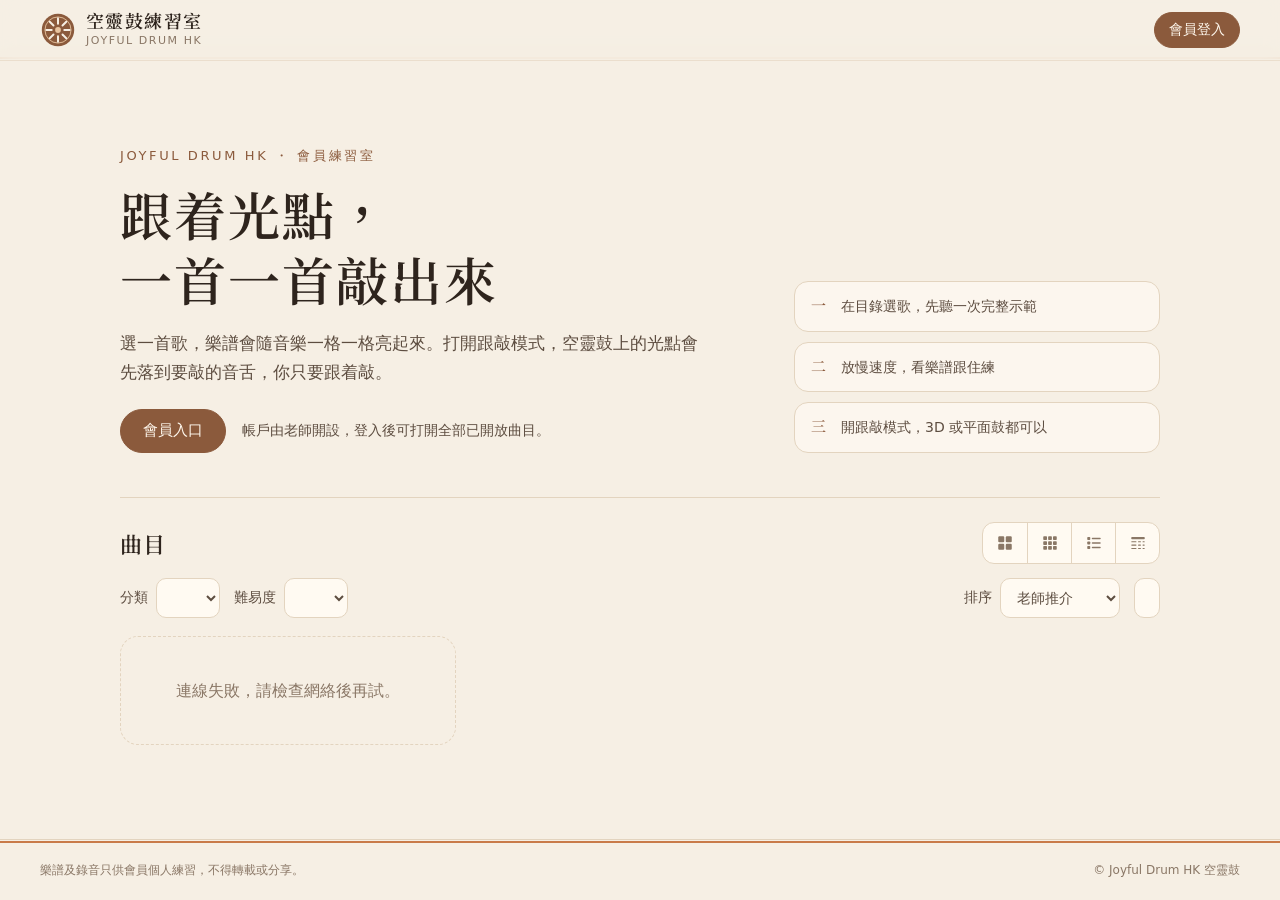
<file: index.html>
<!doctype html>
<html lang="zh-HK">
<head>
<meta charset="utf-8">
<meta name="viewport" content="width=device-width, initial-scale=1, viewport-fit=cover">
<meta name="robots" content="noindex, nofollow">
<meta name="theme-color" content="#f6efe4">
<title>空靈鼓練習室｜Joyful Drum HK</title>
<link rel="preconnect" href="https://fonts.googleapis.com">
<link rel="preconnect" href="https://fonts.gstatic.com" crossorigin>
<link href="https://fonts.googleapis.com/css2?family=Noto+Serif+TC:wght@500;600&display=swap" rel="stylesheet">
<link rel="icon" href="data:image/svg+xml,%3Csvg xmlns='http://www.w3.org/2000/svg' viewBox='0 0 32 32'%3E%3Ccircle cx='16' cy='16' r='14' fill='%238b5a3c'/%3E%3Ccircle cx='16' cy='16' r='5' fill='%23e8c4a0'/%3E%3C/svg%3E">
<link rel="stylesheet" href="assets/css/app.css">
<link rel="stylesheet" href="assets/css/teach.css">
</head>
<body>
<a class="skip" href="#view">跳到主要內容</a>
<header class="topbar">
  <a class="brand" href="#/" aria-label="空靈鼓練習室 首頁">
    <svg class="brand-mark" viewBox="0 0 40 40" aria-hidden="true"><circle cx="20" cy="20" r="18" fill="#8b5a3c"/><circle cx="20" cy="20" r="14.5" fill="none" stroke="#e8c4a0" stroke-width="1"/><g stroke="#f6efe4" stroke-width="2.2" stroke-linecap="round"><path d="M20 7v6"/><path d="M29.2 10.8l-4.2 4.2"/><path d="M33 20h-6"/><path d="M29.2 29.2l-4.2-4.2"/><path d="M20 33v-6"/><path d="M10.8 29.2l4.2-4.2"/><path d="M7 20h6"/><path d="M10.8 10.8l4.2 4.2"/></g><circle cx="20" cy="20" r="3.2" fill="#e8c4a0"/></svg>
    <span><b>空靈鼓練習室</b><small>Joyful Drum HK</small></span>
  </a>
  <nav class="account" id="account" aria-label="會員"></nav>
</header>
<main id="view" tabindex="-1"></main>
<footer class="foot">
  <p>樂譜及錄音只供會員個人練習，不得轉載或分享。</p>
  <p>© Joyful Drum HK 空靈鼓</p>
</footer>

<dialog id="loginDialog" class="sheet" aria-labelledby="loginTitle">
  <form method="dialog" id="loginForm" novalidate>
    <h2 id="loginTitle">會員登入</h2>
    <p class="sheet-lead">登入後可以打開動態樂譜，並使用 3D／2D 跟敲模式。</p>
    <label>帳戶名稱<input name="username" autocomplete="username" required autocapitalize="off" spellcheck="false"></label>
    <label>密碼<input name="password" type="password" autocomplete="current-password" required></label>
    <p class="form-error" role="alert" id="loginError"></p>
    <div class="sheet-actions">
      <button type="button" class="btn ghost" data-close>取消</button>
      <button type="submit" class="btn primary" id="loginSubmit">登入</button>
    </div>
    <p class="sheet-note">還沒有帳戶？會員帳戶由老師開設，請向張老師查詢。</p>
  </form>
</dialog>

<template id="drumTeachingTemplate">
<dialog id="drumTeachingDialog" aria-label="空靈鼓教學畫面"><div id="drum-teaching-studio">
<div class="dl-native-top"><button class="dl-close" type="button">‹ 返回動態樂譜</button><label>畫面<select class="dl-view" aria-label="教學畫面"><option value="three">3D 立體</option><option value="flat">平面 2D</option></select></label></div>
  <div class="dl-native-views">
    <section data-view="three" aria-label="3D 沉浸教學">
      <div class="dl-window dl-three">
        <header class="dl-head"><h2>空靈鼓跟奏</h2><span class="dl-meta">空靈鼓練習室</span></header>
        <div class="dl-stage" data-scene="three" aria-label="立體空靈鼓，光點落到鼓面時敲擊">
          <canvas class="dl-backdrop" aria-hidden="true"></canvas><canvas class="dl-base" role="img" aria-label="立體花紋空靈鼓"></canvas><canvas class="dl-glow" aria-hidden="true"></canvas><div class="dl-labels"></div>
          <label class="dl-stage-caption dl-instrument"><span class="dl-drum-key">D 調</span><span class="dl-drum-model">15 音鼓</span></label><div class="dl-error" role="alert" hidden></div>
          <div class="dl-now"><b class="dl-current">光落鼓面，輕輕敲奏</b></div>
        </div>
        <div class="dl-score" aria-label="同步單行簡譜">
          <div class="dl-score-head"><div><span class="dl-score-title">清露</span><span>1 = D　4/4</span></div><div class="dl-row-controls"><button class="dl-prev-row " type="button" aria-label="上一段樂譜">‹</button><span class="dl-row-label">第 1–2 小節</span><button class="dl-next-row " type="button" aria-label="下一段樂譜">›</button></div></div>
          <div class="dl-score-line" role="group" aria-label="當前一行樂譜"></div>
          <div class="dl-score-status"><span class="dl-score-hint">點選音符，由該處練習</span><span class="dl-score-position">每次一行</span></div>
        </div>
        <div class="dl-transport">
          <div class="dl-toolbar"><div class="dl-actions"><button class="dl-play" type="button"><span class="dl-play-icon" aria-hidden="true">▷</span><span>播放</span></button><button class="dl-stop" type="button" aria-label="停止演奏">停止</button><button class="dl-sound" type="button" aria-pressed="true" aria-label="開關聲音">聲音開</button></div><div class="dl-speed" role="group" aria-label="播放速度"><button type="button" data-step="-1" aria-label="減慢速度">‹ 慢</button><output>原速</output><button type="button" data-step="1" aria-label="加快速度">快 ›</button></div></div>
          <div class="dl-progress" role="progressbar" aria-label="旋律進度" aria-valuemin="0" aria-valuemax="100" aria-valuenow="0"><span></span></div>
          <div class="dl-footnote"><span></span><span class="dl-time">0:00 / 0:30</span></div><span class="dl-status" aria-live="polite"></span>
        </div>
        <details class="dl-settings"><summary class="">畫面設定<span class="dl-settings-summary">青花纏枝蓮・星夜山台</span></summary>
          <div class="dl-options"><label class="dl-field">鼓面花紋及顏色<select class="dl-pattern" aria-label="3D 鼓面花紋"></select></label><label class="dl-field">場景<select class="dl-scene" aria-label="3D 場景"></select></label><label class="dl-field">光束<select class="dl-beam" aria-label="3D 光束"></select></label></div>
          
        </details>
      </div>
    </section>
    <section data-view="flat" aria-label="平面清晰跟奏" hidden>
      <div class="dl-window dl-flat">
        <header class="dl-head"><h2>空靈鼓跟奏</h2><span class="dl-meta">空靈鼓練習室</span></header>
        <div class="dl-stage" data-scene="flat" aria-label="俯視空靈鼓，跟隨音位標記及下方樂譜敲擊">
          <canvas class="dl-backdrop" aria-hidden="true"></canvas><canvas class="dl-base" role="img" aria-label="平面俯視花紋空靈鼓"></canvas><canvas class="dl-glow" aria-hidden="true"></canvas><div class="dl-labels"></div>
          <label class="dl-stage-caption dl-instrument"><span class="dl-drum-key">D 調</span><span class="dl-drum-model">15 音鼓</span></label><div class="dl-now"><b class="dl-current">跟隨音位，輕輕敲奏</b><span>俯視跟奏</span></div>
        </div>
        <div class="dl-score" aria-label="同步單行簡譜">
          <div class="dl-score-head"><div><span class="dl-score-title">清露</span><span>1 = D　4/4</span></div><div class="dl-row-controls"><button class="dl-prev-row " type="button" aria-label="上一段樂譜">‹</button><span class="dl-row-label">第 1–2 小節</span><button class="dl-next-row " type="button" aria-label="下一段樂譜">›</button></div></div>
          <div class="dl-score-line" role="group" aria-label="當前一行樂譜"></div>
          <div class="dl-score-status"><span class="dl-score-hint">點選音符，由該處練習</span><span class="dl-score-position">每次一行</span></div>
        </div>
        <div class="dl-transport">
          <div class="dl-toolbar"><div class="dl-actions"><button class="dl-play" type="button"><span class="dl-play-icon" aria-hidden="true">▷</span><span>播放</span></button><button class="dl-stop" type="button" aria-label="停止演奏">停止</button><button class="dl-sound" type="button" aria-pressed="true" aria-label="開關聲音">聲音開</button></div><div class="dl-speed" role="group" aria-label="播放速度"><button type="button" data-step="-1" aria-label="減慢速度">‹ 慢</button><output>原速</output><button type="button" data-step="1" aria-label="加快速度">快 ›</button></div></div>
          <div class="dl-progress" role="progressbar" aria-label="旋律進度" aria-valuemin="0" aria-valuemax="100" aria-valuenow="0"><span></span></div>
          <div class="dl-footnote"><span></span><span class="dl-time">0:00 / 0:30</span></div><span class="dl-status" aria-live="polite"></span>
        </div>
        <details class="dl-settings"><summary class="">畫面設定<span class="dl-settings-summary">青花纏枝蓮・星夜山台</span></summary>
          <div class="dl-options"><label class="dl-field">鼓面花紋及顏色<select class="dl-pattern" aria-label="平面鼓面花紋"></select></label><label class="dl-field">場景<select class="dl-scene" aria-label="平面場景"></select></label></div>
          
        </details>
      </div>
    </section>
  </div>
</div>
</dialog>
</template>


<script src="assets/js/config.js"></script>
<script src="assets/vendor/three.min.js" defer></script>
<script src="assets/js/drum-core.js" defer></script>
<script src="assets/js/teach-data.js" defer></script>
<script src="assets/js/teach.js" defer></script>
<script src="assets/js/app.js" defer></script>
</body>
</html>
</file>
<file: assets/css/app.css>
:root{--paper:#f6efe4;--paper-2:#efe4d3;--card:#fffaf2;--ink:#2e241d;--ink-2:#5d4d40;--muted:#8a7766;--line:#e3d4bf;--accent:#c97b49;--accent-deep:#8b5a3c;--accent-soft:#e8c4a0;--ok:#4f7a5a;--warn:#a5532f;--serif:"Noto Serif TC","Songti TC","PMingLiU",serif;--sans:"PingFang TC","Microsoft JhengHei","Noto Sans TC","Segoe UI",system-ui,sans-serif;--r:18px;--shadow:0 1px 2px #5a3a2014,0 8px 24px #5a3a2012;color-scheme:light}*{box-sizing:border-box}html{-webkit-text-size-adjust:100%}body{margin:0;min-height:100dvh;display:flex;flex-direction:column;background:var(--paper);color:var(--ink);font:16px/1.7 var(--sans)}main{flex:1;outline:none}button,input,select{font:inherit;color:inherit}a{color:var(--accent-deep)}:focus-visible{outline:2px solid var(--accent);outline-offset:2px}.skip{position:absolute;left:-999px;top:8px;background:var(--ink);color:#fff;padding:6px 12px;border-radius:8px;z-index:50}.skip:focus{left:8px}.topbar{position:sticky;top:0;z-index:20;display:flex;align-items:center;justify-content:space-between;gap:12px;padding:10px clamp(16px,4vw,40px);padding-top:max(10px,env(safe-area-inset-top));background:#f6efe4e8;backdrop-filter:blur(10px);border-bottom:1px solid #e3d4bf99}.brand{display:flex;align-items:center;gap:10px;text-decoration:none;color:var(--ink)}.brand-mark{width:36px;height:36px;flex:none}.brand b{display:block;font:600 18px/1.2 var(--serif);letter-spacing:.08em}.brand small{display:block;font-size:11px;letter-spacing:.14em;color:var(--muted);text-transform:uppercase}.account{display:flex;align-items:center;gap:8px;font-size:14px}.account .who{color:var(--ink-2);max-width:9em;overflow:hidden;text-overflow:ellipsis;white-space:nowrap}.btn{display:inline-flex;align-items:center;justify-content:center;gap:6px;min-height:44px;padding:0 18px;border-radius:999px;border:1px solid var(--line);background:var(--card);color:var(--ink);cursor:pointer;text-decoration:none;font-size:15px;white-space:nowrap;transition:background .15s,border-color .15s,transform .1s}.btn:hover{border-color:var(--accent-soft);background:#fff}.btn:active{transform:scale(.97)}.btn.primary{background:var(--accent-deep);border-color:var(--accent-deep);color:#fff8ee}.btn.primary:hover{background:#7a4d33}.btn.ghost{background:transparent;border-color:transparent}.btn.small{min-height:36px;padding:0 14px;font-size:14px}.btn[disabled]{opacity:.5;cursor:default}.hero{max-width:1120px;margin:0 auto;padding:clamp(36px,7vw,84px) clamp(18px,4vw,40px) clamp(20px,4vw,36px);display:grid;grid-template-columns:1.25fr .75fr;gap:clamp(20px,5vw,64px);align-items:end}.eyebrow{margin:0 0 14px;font-size:13px;letter-spacing:.2em;color:var(--accent-deep)}.hero h1{margin:0;font:600 clamp(30px,5.2vw,52px)/1.25 var(--serif);letter-spacing:.04em;text-wrap:balance}.hero p.lead{margin:18px 0 0;max-width:34em;color:var(--ink-2);font-size:clamp(15px,1.6vw,17px)}.entry{margin-top:22px;display:flex;flex-wrap:wrap;align-items:center;gap:10px 16px;font-size:14px;color:var(--ink-2)}.entry .btn{min-height:44px;padding-inline:22px}.hero-steps{list-style:none;margin:0;padding:0;display:grid;gap:10px}.hero-steps li{display:flex;gap:12px;align-items:baseline;padding:12px 16px;border-radius:14px;background:#fffaf2b3;border:1px solid var(--line);font-size:14px;color:var(--ink-2)}.hero-steps b{font:600 15px var(--serif);color:var(--accent-deep);min-width:1.2em}.catalog{max-width:1120px;margin:0 auto;padding:0 clamp(18px,4vw,40px) 64px}.catalog-head{display:flex;align-items:center;justify-content:space-between;gap:12px;flex-wrap:wrap;margin:8px 0 18px;border-top:1px solid var(--line);padding-top:24px}.catalog-head h2{margin:0;font:600 22px var(--serif);letter-spacing:.06em}.chips{display:flex;gap:6px;flex-wrap:wrap}.chip{min-height:36px;padding:0 14px;border-radius:999px;border:1px solid var(--line);background:transparent;cursor:pointer;font-size:14px;color:var(--ink-2)}.chip[aria-pressed=true]{background:var(--ink);border-color:var(--ink);color:#fff8ee}.grid{display:grid;grid-template-columns:repeat(auto-fill,minmax(260px,1fr));gap:16px}.song{position:relative;display:flex;flex-direction:column;gap:10px;padding:20px 20px 18px;border-radius:var(--r);background:var(--card);border:1px solid var(--line);box-shadow:var(--shadow);transition:transform .2s,box-shadow .2s}.song:hover{transform:translateY(-2px);box-shadow:0 2px 4px #5a3a201a,0 14px 30px #5a3a201a}.song h3{margin:0;font:600 21px/1.35 var(--serif);letter-spacing:.04em}.song p{margin:0;color:var(--ink-2);font-size:14px}.song .facts{display:flex;flex-wrap:wrap;gap:6px 14px;font-size:13px;color:var(--muted)}.song .facts span{white-space:nowrap}.song .go{margin-top:auto;align-self:flex-start}.song .go:after{content:"";position:absolute;inset:0;border-radius:var(--r)}.tag{display:inline-block;padding:1px 10px;border-radius:999px;font-size:12px;background:var(--paper-2);color:var(--accent-deep);align-self:flex-start}.tag.hidden{background:#f3ded3;color:var(--warn)}.disc{width:44px;height:44px;border-radius:50%;background:radial-gradient(circle at 50% 50%,var(--accent-soft) 0 4px,var(--accent-deep) 5px 100%);box-shadow:inset 0 0 0 6px #fff2}.empty{padding:40px;text-align:center;color:var(--muted);border:1px dashed var(--line);border-radius:var(--r)}.notice{max-width:1120px;margin:16px auto;padding:12px 18px;border-radius:12px;background:#f3ded3;color:var(--warn);font-size:14px}.song-page{max-width:1180px;margin:0 auto;padding:18px clamp(12px,3vw,32px) 140px}.song-top{display:flex;align-items:flex-end;justify-content:space-between;gap:12px 24px;flex-wrap:wrap;margin-bottom:16px}.back{font-size:14px;text-decoration:none;color:var(--ink-2)}.song-top h1{margin:4px 0 0;font:600 clamp(24px,3.6vw,34px)/1.3 var(--serif);letter-spacing:.05em}.song-top .facts{margin-top:4px;font-size:13px;color:var(--muted);display:flex;gap:12px;flex-wrap:wrap}.player-tag{display:flex;align-items:center;gap:10px;padding:8px 14px 8px 10px;border-radius:12px;background:linear-gradient(#8b5a3c,#6e4630);color:#fff8ee;box-shadow:var(--shadow)}.player-tag small{display:block;font-size:11px;color:var(--accent-soft);letter-spacing:.1em;line-height:1.3}.player-tag b{font:600 16px/1.3 var(--serif)}.score{position:relative;border-radius:14px;background:#d9cdbb;padding:clamp(6px,2vw,22px);user-select:none;-webkit-user-select:none;-webkit-touch-callout:none}.page{position:relative;margin:0 auto 16px;max-width:900px;background:#fff;box-shadow:0 2px 10px #3b281a26;border-radius:4px;overflow:hidden}.page:last-child{margin-bottom:0}.page img{display:block;width:100%;height:auto;pointer-events:none}.page .shade{position:absolute;inset:0;background:linear-gradient(110deg,#f2ebe0 30%,#fbf7f1,#f2ebe0 70%) 0 0/200% 100%;animation:shine 1.4s linear infinite}@keyframes shine{to{background-position:-200% 0}}.layer{position:absolute;inset:0}.nb{position:absolute;border-radius:6px;cursor:pointer;transition:background-color .08s}.nb:hover{background:#c97b4914}.nb.on,.hl-preview .on{background:color-mix(in srgb,var(--hl,#e9a35a) var(--hl-a,28%),transparent);box-shadow:0 0 0 var(--hl-w,1.5px) var(--hl-b,#c97b49)}.page-name{position:absolute;right:3.2%;bottom:1.4%;font-size:clamp(9px,1.2vw,12px);color:#b39d87;letter-spacing:.08em;pointer-events:none}.transport{position:fixed;left:50%;bottom:max(12px,env(safe-area-inset-bottom));transform:translate(-50%);z-index:30;width:min(1080px,calc(100% - 16px));display:grid;grid-template-columns:auto 1fr auto;align-items:center;gap:10px 16px;padding:10px 14px;border-radius:20px;background:#2e241df2;color:#fff8ee;box-shadow:0 10px 40px #2e241d55;backdrop-filter:blur(8px)}.t-buttons{display:flex;gap:6px;align-items:center}.t-btn{width:48px;height:48px;border-radius:50%;border:0;background:#fff8ee1a;color:#fff8ee;display:grid;place-items:center;cursor:pointer}.t-btn:hover{background:#fff8ee2e}.t-btn.play{background:var(--accent);color:#fff}.t-btn.play:hover{background:#d88a57}.t-btn svg{width:20px;height:20px;fill:currentColor}.t-mid{display:flex;align-items:center;gap:12px;min-width:0}.t-time{font:500 13px ui-monospace,SF Mono,Menlo,monospace;color:#e8c4a0;white-space:nowrap;min-width:84px}.t-range{flex:1;min-width:60px;accent-color:var(--accent);height:28px}.t-opts{display:flex;gap:8px;align-items:center}.t-opts label{display:flex;align-items:center;gap:6px;font-size:13px;color:#e8d9c6}.t-opts select{min-height:40px;border-radius:10px;border:1px solid #fff8ee33;background:#fff8ee12;color:#fff8ee;padding:0 8px}.t-opts select option{color:#2e241d}.t-toggle{min-height:40px;padding:0 12px;border-radius:10px;border:1px solid #fff8ee33;background:transparent;color:#e8d9c6;cursor:pointer;font-size:13px}.t-toggle[aria-pressed=true]{background:#fff8ee1f;color:#fff8ee}.t-follow{min-height:44px;padding:0 18px;border-radius:999px;border:0;background:var(--accent-soft);color:#3b281a;font-weight:600;cursor:pointer;white-space:nowrap}.t-follow:hover{background:#f0d3b4}.t-speed{display:flex;align-items:center;border:1px solid #fff8ee33;border-radius:10px;overflow:hidden}.t-step{min-height:40px;padding:0 10px;border:0;background:transparent;color:#e8d9c6;cursor:pointer;font-size:13px;white-space:nowrap}.t-step:hover:not(:disabled){background:#fff8ee1f;color:#fff8ee}.t-step:disabled{opacity:.35;cursor:default}.t-speed-val{min-width:52px;text-align:center;font:600 13px ui-monospace,SF Mono,Menlo,monospace;color:#fff8ee;border-inline:1px solid #fff8ee26;line-height:40px}.parts-pop{position:absolute;right:12px;bottom:calc(100% + 8px);width:min(340px,calc(100vw - 32px));padding:14px;border-radius:16px;background:#2e241d;color:#fff8ee;box-shadow:0 12px 36px #2e241d66}.parts-h{margin:0 0 6px;font-size:12px;color:#e8c4a0;letter-spacing:.06em}.parts-h:not(:first-child){margin-top:12px}.parts-seg{display:flex;gap:6px;flex-wrap:wrap}.parts-seg button{flex:1;min-height:40px;padding:0 10px;border-radius:10px;border:1px solid #fff8ee33;background:transparent;color:#e8d9c6;cursor:pointer;font-size:13px;white-space:nowrap}.parts-seg button[aria-pressed=true]{background:var(--accent-soft);border-color:var(--accent-soft);color:#3b281a;font-weight:600}.view-set{display:grid;gap:18px;max-width:420px}.view-set label{display:grid;grid-template-columns:1fr auto;gap:6px 12px;font-size:14px;color:var(--ink-2)}.view-set input[type=range]{grid-column:1/-1;accent-color:var(--accent)}.view-set label.check{display:flex;align-items:center;gap:8px}.admin{max-width:1120px;margin:0 auto;padding:28px clamp(16px,4vw,40px) 80px}.admin h1{margin:0 0 6px;font:600 28px var(--serif);letter-spacing:.06em}.admin .sub{margin:0 0 20px;color:var(--ink-2);font-size:14px}.tabs{display:flex;gap:6px;margin-bottom:18px}.panel{background:var(--card);border:1px solid var(--line);border-radius:var(--r);padding:clamp(14px,3vw,24px);box-shadow:var(--shadow)}.rows{display:grid;gap:10px}.row{display:grid;grid-template-columns:auto 1fr auto;gap:12px 16px;align-items:center;padding:14px;border-radius:14px;border:1px solid var(--line);background:#fff}.row.off{background:#fbf7f1}.row .order{display:flex;flex-direction:column;gap:2px}.row .order button{width:34px;height:30px;border-radius:8px;border:1px solid var(--line);background:var(--card);cursor:pointer;font-size:12px}.row .fields{display:grid;grid-template-columns:1.2fr .6fr 1.6fr;gap:8px}.row input,.add input,.add select{min-height:40px;border-radius:10px;border:1px solid var(--line);padding:0 10px;background:#fff;min-width:0;width:100%}.row .slug{font-size:12px;color:var(--muted);grid-column:1/-1}.row .acc{grid-column:2;grid-row:2;display:flex;flex-wrap:wrap;align-items:center;gap:8px;font-size:14px}.row .acc label:not(.btn){display:flex;align-items:center;gap:8px}.row .acc select{min-height:40px;border-radius:10px;border:1px solid var(--line);padding:0 10px;background:#fff}.row .acc .btn{cursor:pointer}.switch{display:flex;align-items:center;gap:8px;font-size:14px;cursor:pointer;white-space:nowrap}.switch input{appearance:none;width:46px;height:28px;border-radius:999px;background:#d8c9b5;position:relative;cursor:pointer;transition:background .15s;margin:0}.switch input:after{content:"";position:absolute;left:3px;top:3px;width:22px;height:22px;border-radius:50%;background:#fff;box-shadow:0 1px 3px #0003;transition:transform .15s}.switch input:checked{background:var(--ok)}.switch input:checked:after{transform:translate(18px)}.members{width:100%;border-collapse:collapse;font-size:14px}.members th,.members td{text-align:left;padding:10px 8px;border-bottom:1px solid var(--line);vertical-align:middle}.members th{font-weight:500;color:var(--muted);font-size:13px}.members td.acts{text-align:right}.acts-in{display:flex;gap:6px;flex-wrap:wrap;justify-content:flex-end;align-items:center}.add{display:grid;grid-template-columns:repeat(4,1fr) auto;gap:8px;margin-top:18px;align-items:end}.add label{font-size:13px;color:var(--ink-2);display:grid;gap:4px}.saved{font-size:13px;color:var(--ok);min-height:1.5em}dialog.sheet{border:0;border-radius:22px;padding:0;width:min(420px,calc(100% - 24px));background:var(--card);color:var(--ink);box-shadow:0 20px 60px #2e241d55}dialog.sheet::backdrop{background:#2e241d80;backdrop-filter:blur(3px)}.sheet form{padding:26px 26px 20px;display:grid;gap:12px}.sheet h2{margin:0;font:600 24px var(--serif);letter-spacing:.06em}.sheet-lead{margin:0;color:var(--ink-2);font-size:14px}.sheet label{display:grid;gap:4px;font-size:14px;color:var(--ink-2)}.sheet input{min-height:46px;border-radius:12px;border:1px solid var(--line);padding:0 14px;background:#fff;font-size:16px}.sheet-actions{display:flex;justify-content:flex-end;gap:8px}.sheet-note{margin:4px 0 0;font-size:13px;color:var(--muted)}.form-error{margin:0;min-height:1.4em;color:var(--warn);font-size:14px}.foot{display:flex;justify-content:space-between;gap:12px;flex-wrap:wrap;padding:20px clamp(16px,4vw,40px);font-size:12px;color:var(--muted);border-top:1px solid var(--line)}.foot p{margin:0}.song-page~.foot,body.has-transport .foot{padding-bottom:120px}.toast{position:fixed;left:50%;top:76px;transform:translate(-50%,-8px);opacity:0;z-index:60;padding:10px 18px;border-radius:12px;background:var(--ink);color:#fff8ee;font-size:14px;transition:opacity .2s,transform .2s;pointer-events:none}.toast.show{opacity:1;transform:translate(-50%)}#drumTeachingDialog{color-scheme:light}@media(max-width:820px){.hero{grid-template-columns:1fr}.row{grid-template-columns:auto 1fr}.row .switch{grid-column:1/-1}.row .acc{grid-column:1/-1;grid-row:auto}.row .fields{grid-template-columns:1fr 1fr}.row .fields input[data-k=desc]{grid-column:1/-1}.add{grid-template-columns:1fr 1fr}.transport{grid-template-columns:auto 1fr;padding:10px}.t-opts{grid-column:1/-1;justify-content:space-between;flex-wrap:wrap}}@media(max-width:520px){.brand small,.account .who{display:none}.t-btn{width:44px;height:44px}.t-time{min-width:0;font-size:12px}.t-opts{gap:6px;justify-content:flex-start}.t-follow{margin-left:auto}.t-toggle{padding:0 8px}.t-opts label span{display:none}.t-follow{padding:0 12px}.t-step{padding:0 8px}.t-speed-val{min-width:46px}.members thead{display:none}.members tr{display:grid;grid-template-columns:1fr 1fr;gap:4px 12px;padding:14px 0;border-bottom:1px solid var(--line)}.members td{border:0;padding:0}.members td.m-who{grid-column:1/-1}.members td.m-level:before{content:"\7b49\7d1a\3000";color:var(--muted);font-size:12px}.members td.m-exp,.members td.m-seen{font-size:13px}.members td.acts{grid-column:1/-1;margin-top:6px}.members .acts-in{justify-content:flex-start}.members td.empty{grid-column:1/-1}}@media(prefers-reduced-motion:reduce){*{transition:none!important;animation:none!important}}.sr{position:absolute;width:1px;height:1px;overflow:hidden;clip:rect(0 0 0 0);white-space:nowrap}.view-h{font-size:15px;margin:22px 0 10px;color:var(--ink)}.view-set input[type=color]{width:44px;height:30px;padding:0;border:1px solid var(--line,#ddd);border-radius:6px;background:none}.hl-preview{grid-column:1/-1;display:flex;gap:14px;padding:14px 18px;background:#fff;border-radius:10px;border:1px solid #0000000f;font:500 24px/1 Arial,sans-serif;color:#222;width:max-content}.hl-preview span{padding:4px 6px;border-radius:6px}body.has-transport #score,#drumTeachingDialog .dl-score{-webkit-user-select:none;user-select:none;-webkit-touch-callout:none}body.guard #score .page,body.guard #drumTeachingDialog .dl-score-line{filter:blur(14px);transition:filter .1s}body.has-transport.guard:after{content:"\6a02\8b5c\5df2\66ab\6642\96b1\85cf\ff0c\56de\5230\6b64\8996\7a97\5373\53ef\7e7c\7e8c";position:fixed;left:50%;top:42%;transform:translate(-50%);padding:12px 18px;border-radius:12px;background:#2e241de6;color:#fff8ee;font-size:14px;z-index:50;pointer-events:none}@media print{body *{visibility:hidden!important}}@media(max-width:374px){.t-long{display:none}}@media(max-width:520px){.transport.crowded .t-follow{flex:1 0 100%;margin-left:0}}#score .page:after,#drumTeachingDialog .dl-score:after,.wm-preview:after{content:"";position:absolute;left:-100%;top:-100%;width:300%;height:300%;background:var(--wm,none) 0 0/var(--wm-w,720px) var(--wm-h,302px) repeat;opacity:var(--wm-o,.04);pointer-events:none;z-index:3;transform:rotate(-24deg);animation:wm-drift var(--wm-t,240s) linear infinite;will-change:transform}#drumTeachingDialog .dl-score{position:relative;overflow:hidden}@keyframes wm-drift{to{transform:rotate(-24deg) translate(var(--wm-w,720px),var(--wm-h,302px))}}@media(prefers-reduced-motion:reduce){#score .page:after,#drumTeachingDialog .dl-score:after,.wm-preview:after{animation:none}}.wm-preview{grid-column:1/-1;width:min(680px,calc(100vw - 96px));position:relative;overflow:hidden;height:190px;border-radius:10px;border:1px solid var(--line);background:#fff;display:flex;flex-direction:column;justify-content:center;gap:16px;padding:0 22px}.wm-preview i{display:block;height:9px;border-radius:5px;background:repeating-linear-gradient(90deg,#3a2d24 0 10px,transparent 10px 28px);opacity:.45}.wm-preview i:nth-child(2n){width:82%}.wm-preview.off:after{display:none}.view-set select{min-height:36px;border-radius:10px;border:1px solid var(--line);padding:0 8px;background:#fff}.catalog-head h2 small{font:400 14px var(--sans);color:var(--muted);letter-spacing:0;margin-left:6px}.views{display:flex;border:1px solid var(--line);border-radius:12px;overflow:hidden;background:var(--card)}.views button{width:44px;height:40px;display:grid;place-items:center;border:0;background:transparent;color:var(--muted);cursor:pointer}.views button+button{border-left:1px solid var(--line)}.views button:hover{color:var(--ink);background:#fff}.views button[aria-pressed=true]{background:var(--ink);color:#fff8ee}.views svg{width:18px;height:18px;fill:currentColor}.cat-bar{display:flex;flex-wrap:wrap;align-items:center;gap:8px 14px;margin:-4px 0 18px;font-size:14px;color:var(--ink-2)}.cat-bar label{display:flex;align-items:center;gap:8px}.cat-bar select{min-height:40px;border-radius:10px;border:1px solid var(--line);background:var(--card);padding:0 30px 0 12px;max-width:11em}.cat-bar .sort{margin-left:auto}.cat-bar .dir{min-height:40px;padding:0 12px;border-radius:10px;border:1px solid var(--line);background:var(--card);cursor:pointer;font-size:14px;color:var(--ink-2);white-space:nowrap}.cat-bar .dir:hover{border-color:var(--accent-soft)}.cover{position:relative;display:block;aspect-ratio:1;overflow:hidden;background:#1d1714;flex:none}.cover img,.cover .vinyl{display:block;width:100%;height:100%;object-fit:cover}.cover .vinyl{background:#efe4d3;padding:9%}.diff{display:inline-flex;align-items:center;gap:6px;white-space:nowrap}.dots{display:inline-flex;gap:3px}.dots i{width:6px;height:6px;border-radius:50%;background:#dccbb5}.dots i.on{background:var(--accent)}.muted{color:var(--muted)}.grid.v-large{grid-template-columns:repeat(auto-fill,minmax(232px,1fr));gap:18px}.v-large .song{padding:0;gap:0;overflow:hidden}.v-large .song .cover{border-bottom:1px solid var(--line)}.v-large .song .cover img{transition:transform .4s cubic-bezier(.2,.7,.2,1)}.v-large .song:hover .cover img{transform:scale(1.03)}.song-body{display:flex;flex-direction:column;gap:8px;padding:16px 18px 18px;flex:1}.song-body p{display:-webkit-box;-webkit-line-clamp:2;-webkit-box-orient:vertical;overflow:hidden}.song-body .go{margin-top:6px}.grid.v-small{grid-template-columns:repeat(auto-fill,minmax(132px,1fr));gap:20px 14px}.tile{display:flex;flex-direction:column;gap:6px;text-decoration:none;color:var(--ink);border-radius:14px;padding:6px;margin:-6px;transition:background .15s}.tile:hover{background:#fffaf2}.tile .cover{border-radius:12px;box-shadow:var(--shadow)}.tile b{font:600 15px/1.35 var(--serif);letter-spacing:.03em;display:-webkit-box;-webkit-line-clamp:2;-webkit-box-orient:vertical;overflow:hidden}.tile small{font-size:12px;color:var(--muted);margin-top:-4px}.grid.v-list{display:flex;flex-direction:column;gap:0;background:var(--card);border:1px solid var(--line);border-radius:var(--r);overflow:hidden;box-shadow:var(--shadow)}.line{display:grid;grid-template-columns:52px minmax(0,1fr) 9em 9em 3.5em;align-items:center;gap:14px;padding:10px 16px;text-decoration:none;color:var(--ink);font-size:14px;transition:background .15s}.line+.line{border-top:1px solid var(--line)}.line:hover{background:#fff}.line .cover{border-radius:8px}.l-main{display:grid;min-width:0}.l-main b{font:600 16px/1.4 var(--serif);letter-spacing:.03em}.l-main b .tag{margin-left:8px;vertical-align:2px}.l-main small{color:var(--muted);font-size:13px;white-space:nowrap;overflow:hidden;text-overflow:ellipsis}.l-cat{color:var(--ink-2)}.l-time{text-align:right;color:var(--muted);font-variant-numeric:tabular-nums}.grid.v-details{display:block;background:var(--card);border:1px solid var(--line);border-radius:var(--r);overflow:auto;box-shadow:var(--shadow)}table.details{width:100%;border-collapse:collapse;font-size:14px}.details th{position:sticky;top:0;background:var(--paper-2);text-align:left;font-weight:500;padding:0;white-space:nowrap}.details th button,.details th span{display:block;width:100%;padding:10px 12px;border:0;background:none;text-align:left;font:500 13px var(--sans);color:var(--ink-2);cursor:pointer}.details th span{cursor:default}.cat-bar [hidden]{display:none}.details th[aria-sort=ascending] button,.details th[aria-sort=descending] button{color:var(--ink);font-weight:600}.details td{padding:8px 12px;border-top:1px solid var(--line);white-space:nowrap;color:var(--ink-2)}.details tbody tr{cursor:pointer;transition:background .15s}.details tbody tr:hover{background:#fff}.t-name{display:flex;align-items:center;gap:10px;text-decoration:none;color:var(--ink);font:600 15px var(--serif);letter-spacing:.03em}.t-name .cover{width:36px;border-radius:6px}.t-name .tag{margin-left:8px;font:400 12px var(--sans)}.details .c-num{text-align:right;font-variant-numeric:tabular-nums}.row{grid-template-columns:auto auto 1fr auto}.row .acc{grid-column:3}.row .fields{grid-template-columns:1.3fr 1fr .9fr}.row .fields input[data-k=desc]{grid-column:1/-1}.row .fields select{min-height:40px;border-radius:10px;border:1px solid var(--line);padding:0 8px;background:#fff;min-width:0}.cov{grid-row:span 2;display:flex;flex-direction:column;align-items:center;gap:4px;width:88px}.cov-pick{display:grid;gap:4px;justify-items:center;cursor:pointer;font-size:12px;color:var(--accent-deep)}.cov-pick .cover{width:80px;border-radius:10px;box-shadow:var(--shadow);outline:1px solid var(--line)}.cov-pick:hover .cover{outline-color:var(--accent)}.cov-pick:focus-within .cover{outline:2px solid var(--accent)}.cov-del{border:0;background:none;color:var(--muted);font-size:12px;cursor:pointer;padding:2px 4px;text-decoration:underline}@media(max-width:820px){.row{grid-template-columns:auto auto 1fr}.row .switch{grid-column:3;grid-row:1;justify-self:end;align-self:start}.cov{grid-row:auto}.row .fields,.row .acc{grid-column:1/-1}.row .fields{grid-template-columns:1fr 1fr}.row .fields input[data-k=title]{grid-column:1/-1}.line{grid-template-columns:48px minmax(0,1fr) auto;gap:12px;padding:10px 12px}.line .l-cat,.line .l-time,.details .c-key,.details .c-parts,.details .c-added{display:none}}@media(max-width:520px){.catalog-head{flex-wrap:nowrap}.cat-bar{gap:8px}.cat-bar label{flex:1 1 40%;flex-direction:column;align-items:stretch;gap:2px;font-size:12px}.cat-bar select{max-width:none;width:100%}.cat-bar .sort{margin-left:0}.cat-bar .dir{align-self:flex-end}.grid.v-small{grid-template-columns:repeat(3,1fr);gap:16px 10px}.grid.v-large{grid-template-columns:1fr 1fr;gap:12px}.v-large .song-body{padding:12px 12px 14px;gap:6px}.v-large .song h3{font-size:17px}.v-large .song-body p{display:none}.v-large .song .facts{gap:4px 10px;font-size:12px}.v-large .song .go{min-height:36px;padding:0 12px;align-self:stretch}.details .c-cat{display:none}.details td,.details th button,.details th span{padding-left:8px;padding-right:8px}.details td:first-child{white-space:normal}.t-name .tag{display:inline-block;margin-left:6px}}.m-head{display:flex;justify-content:space-between;align-items:center;gap:10px;flex-wrap:wrap}.m-filter{display:flex;gap:8px;flex:1;min-width:0;flex-wrap:wrap}.m-filter input,.m-filter select{min-height:42px;border-radius:10px;border:1px solid var(--line);padding:0 10px;background:#fff;min-width:0}.m-filter input{flex:1 1 220px}.m-new{display:flex;gap:8px}.m-count{margin:12px 0 0;font-size:13px;color:var(--muted)}.members td small{display:block;font-size:12px;color:var(--muted);line-height:1.5}.members td.m-who b{font-weight:600}.members .m-note{color:var(--ink-2);max-width:28em;overflow:hidden;text-overflow:ellipsis;white-space:nowrap}.members tr.st-soon .m-exp,.members tr.st-soon .m-exp small{color:var(--warn);font-weight:600}.members tr.st-exp .m-exp,.members tr.st-exp .m-exp small{color:#b23a2a;font-weight:600}.members tr.st-off{opacity:.6}.m-renew{min-height:36px;border-radius:999px;border:1px solid var(--line);padding:0 10px;background:var(--card);font-size:14px;cursor:pointer}.members td.empty{text-align:center;color:var(--muted);padding:28px 0}.tag.lock{background:#ece4f0;color:#5d4a6b;margin-left:6px}.m-strip{max-width:1120px;margin:0 auto 4px;padding:10px clamp(16px,4vw,40px);display:flex;flex-wrap:wrap;gap:4px 16px;font-size:14px;color:var(--ink-2)}.m-strip span:first-child{font-weight:600}.m-strip.warn{color:var(--warn)}dialog.sheet.wide{width:min(560px,calc(100% - 24px));max-height:calc(100dvh - 24px);overflow:auto}.sheet select,.sheet textarea{border-radius:12px;border:1px solid var(--line);padding:10px 14px;background:#fff;font:inherit;font-size:16px;color:var(--ink)}.sheet select{min-height:46px;padding:0 10px}.sheet textarea{resize:vertical;line-height:1.6}.sheet .two{display:grid;grid-template-columns:1fr 1fr;gap:12px;align-items:end}.sheet .two[hidden],.sheet label[hidden]{display:none}.sheet .pw{display:flex;gap:6px}.sheet .pw input{flex:1;min-width:0;font-family:ui-monospace,Menlo,monospace}.sheet label.check{display:flex;align-items:center;gap:8px;min-height:46px;color:var(--ink)}.sheet label.check input{min-height:0;width:20px;height:20px;accent-color:var(--accent-deep)}.sheet input:disabled{background:var(--paper-2);color:var(--muted)}.sheet .msg{width:100%;font-size:14px;background:var(--paper)}.sheet .made{max-height:220px;overflow:auto;border:1px solid var(--line);border-radius:12px}.sheet .made table{width:100%;border-collapse:collapse;font-size:14px}.sheet .made th,.sheet .made td{text-align:left;padding:6px 10px;border-bottom:1px solid var(--line)}.sheet .made th{position:sticky;top:0;background:var(--card);font-weight:500;color:var(--muted);font-size:12px}.sheet .made code{font-size:13px}.sheet .sheet-actions{flex-wrap:wrap}.hint{margin:0 0 14px;font-size:14px;color:var(--ink-2)}.row.lv{grid-template-columns:1fr}.lv-fields{display:grid;grid-template-columns:1.1fr 1fr .8fr .8fr 1fr .9fr;gap:8px;align-items:end}.lv-fields label{display:grid;gap:4px;font-size:13px;color:var(--ink-2)}.lv-fields select{min-height:40px;border-radius:10px;border:1px solid var(--line);padding:0 8px;background:#fff;min-width:0;width:100%}.lv-songs{border:1px solid var(--line);border-radius:12px;padding:8px 12px;margin:0;display:flex;flex-wrap:wrap;gap:6px 18px;font-size:14px}.lv-songs legend{font-size:13px;color:var(--ink-2);padding:0 4px}.lv-songs label{display:flex;align-items:center;gap:6px;cursor:pointer}.lv-songs input{width:18px;height:18px;min-height:0;padding:0;accent-color:var(--accent-deep)}.lv-foot{display:flex;align-items:center;gap:4px;font-size:13px}.lv-foot .btn{margin-left:auto}.lv-add{grid-template-columns:minmax(0,320px) auto}@media(max-width:820px){.lv-fields{grid-template-columns:1fr 1fr 1fr}}@media(max-width:520px){.m-head{flex-direction:column;align-items:stretch}.m-new .btn{flex:1}.sheet .two{grid-template-columns:1fr}.lv-fields{grid-template-columns:1fr 1fr}.lv-add{grid-template-columns:1fr}.sheet form{padding:22px 18px 18px}}.sheet form>*,.sheet .two>*{min-width:0}.sheet input:not([type=checkbox]),.sheet select,.sheet textarea{width:100%;min-width:0}.sheet .pw .btn{flex:none}.sheet .msg{min-height:230px}.members tr.role-admin .m-level,.members tr.role-admin .m-exp{color:var(--muted)}@media(max-width:520px){.members tr.role-admin .m-level,.members tr.role-admin .m-exp{display:none}}
</file>
<file: assets/css/teach.css>
#drum-teaching-studio{--dl-paper:light-dark(#f6f4ef,#202624);--dl-ink:light-dark(#293c39,#e9ede8);--dl-muted:light-dark(#65726c,#adbab0);--dl-panel:light-dark(#eaece5,#303b35);--dl-line:light-dark(#d7ddd3,#465348);--dl-button:light-dark(#31584e,#b9d4c1);--dl-button-ink:light-dark(#fafaf6,#193b30);--dl-score:light-dark(#fffef9,#29322c);font-family:Segoe UI,Microsoft JhengHei,sans-serif;color:var(--dl-ink);width:100%}#drum-teaching-studio *{box-sizing:border-box}#drum-teaching-studio .dl-window{background:var(--dl-paper);border-radius:22px;overflow:hidden;position:relative;isolation:isolate}#drum-teaching-studio .dl-head{padding:22px 112px 18px 26px;display:flex;gap:12px;align-items:center;flex-wrap:wrap}#drum-teaching-studio h2{font:500 23px/1.3 "Noto Serif TC",PMingLiU,serif;letter-spacing:.12em;margin:0}#drum-teaching-studio .dl-meta{font-size:12px;letter-spacing:.08em;color:var(--dl-muted)}#drum-teaching-studio .dl-stage{height:410px;position:relative;overflow:hidden;background:#28352f;touch-action:pan-y}#drum-teaching-studio .dl-stage canvas{position:absolute;inset:0;width:100%;height:100%;display:block}#drum-teaching-studio .dl-glow,#drum-teaching-studio .dl-backdrop{pointer-events:none}#drum-teaching-studio .dl-labels{position:absolute;inset:0;pointer-events:none}#drum-teaching-studio .dl-note{position:absolute;transform:translate(-50%,-50%);width:28px;height:28px;display:flex;align-items:center;justify-content:center;padding:0;border:1px solid #ffffff65;border-radius:50%;background:#fafcf1d9;color:var(--dl-note-ink,#24495f);font:500 14px/1 Segoe UI,sans-serif;pointer-events:none;box-shadow:0 2px 4px #12252b16,inset 0 1px 2px #fff;transition:background .12s,box-shadow .12s}#drum-teaching-studio .dl-note[data-active=true]{background:#fbdf9e;box-shadow:0 0 0 3px #ffe1a63c,0 0 18px #fbd59174;border-color:#fff0c5;color:#503914}#drum-teaching-studio .dl-dot{position:absolute;width:3px;height:3px;border-radius:50%;background:currentColor;left:calc(50% - 1.5px)}#drum-teaching-studio .dl-dot.high{top:2px}#drum-teaching-studio .dl-dot.low{bottom:2px}#drum-teaching-studio .dl-stage-caption{position:absolute;left:22px;top:17px;color:#f9f6e9;font-size:12px;text-shadow:0 1px 6px #0009;pointer-events:none;letter-spacing:.04em}#drum-teaching-studio .dl-instrument{display:flex;align-items:center;gap:7px;pointer-events:auto}#drum-teaching-studio .dl-instrument select{min-height:32px;padding:6px 9px;font-size:12px}#drum-teaching-studio .dl-now{position:absolute;bottom:16px;left:22px;right:22px;display:flex;justify-content:space-between;gap:10px;align-items:center;color:#fff9ee;font-size:12px;pointer-events:none;text-shadow:0 1px 8px #000}#drum-teaching-studio .dl-now b{font-weight:500;letter-spacing:.04em}#drum-teaching-studio .dl-error{position:absolute;top:50px;left:22px;right:22px;padding:10px;background:var(--dl-paper);color:var(--dl-ink);font-size:13px;z-index:5}#drum-teaching-studio .dl-score{background:var(--dl-score);padding:17px 24px 12px;border-bottom:1px solid var(--dl-line)}#drum-teaching-studio .dl-score[hidden]{display:none}#drum-teaching-studio .dl-score-head{display:flex;justify-content:space-between;align-items:center;gap:10px;font-size:12px;color:var(--dl-muted)}#drum-teaching-studio .dl-score-title{font-weight:500;color:var(--dl-ink);margin-right:12px;font-size:13px}#drum-teaching-studio .dl-row-controls{display:flex;align-items:center;gap:8px;white-space:nowrap}#drum-teaching-studio .dl-row-controls button{border:0;background:transparent;color:var(--dl-ink);width:28px;height:30px;font-size:20px;padding:0;border-radius:6px}#drum-teaching-studio .dl-row-controls button:hover{background:var(--dl-panel)}#drum-teaching-studio button:disabled{opacity:.35}#drum-teaching-studio .dl-score-line{display:flex;flex-wrap:nowrap;align-items:stretch;gap:14px;min-height:106px;padding:12px 0 5px}#drum-teaching-studio .dl-score-half{display:flex;position:relative;flex:1;min-width:0;padding-top:20px}#drum-teaching-studio .dl-half-label{position:absolute;left:7px;top:0;font-size:11px;line-height:15px;letter-spacing:.06em;color:var(--dl-muted)}#drum-teaching-studio .dl-score-half[data-state=current] .dl-half-label{color:var(--dl-button);font-weight:500}#drum-teaching-studio .dl-score-half[data-state=past] .dl-measure{opacity:.45}#drum-teaching-studio .dl-measure{position:relative;display:grid;grid-template-columns:repeat(4,minmax(0,1fr));flex:1;min-width:0;border-right:1px solid var(--dl-line);padding:12px 7px 6px}#drum-teaching-studio .dl-measure:last-child{border-right:2px solid var(--dl-line)}#drum-teaching-studio .dl-bar-number{position:absolute;left:9px;top:0;font-size:11px;color:var(--dl-muted);font-variant-numeric:tabular-nums}#drum-teaching-studio .dl-score-note{position:relative;display:flex;align-items:center;justify-content:center;height:44px;width:100%;min-width:0;padding:0;border:0;background:transparent;color:var(--dl-ink);border-radius:8px;font:500 24px/1 Segoe UI,sans-serif;transition:background .12s,color .12s;isolation:isolate}#drum-teaching-studio .dl-score-note .dl-dot.high{top:2px}#drum-teaching-studio .dl-score-note .dl-dot.low{bottom:2px}#drum-teaching-studio .dl-score-note[data-active=true]{background:var(--dl-button);color:var(--dl-button-ink)}#drum-teaching-studio .dl-score-note[data-next=true]{box-shadow:inset 0 -2px var(--dl-button)}#drum-teaching-studio .dl-score-note .dl-note-progress{position:absolute;left:5px;right:5px;bottom:3px;height:2px;overflow:hidden;border-radius:3px;opacity:0}#drum-teaching-studio .dl-score-note[data-active=true] .dl-note-progress{opacity:.6}#drum-teaching-studio .dl-note-progress i{display:block;background:currentColor;height:100%;width:var(--progress,0%)}#drum-teaching-studio .dl-score-status{font-size:11px;min-height:17px;color:var(--dl-muted);display:flex;justify-content:space-between;gap:10px}#drum-teaching-studio .dl-transport{padding:15px 24px 17px}#drum-teaching-studio .dl-toolbar{display:flex;align-items:center;justify-content:space-between;gap:10px;flex-wrap:wrap}#drum-teaching-studio .dl-actions{display:flex;gap:8px;align-items:center}#drum-teaching-studio .dl-play,#drum-teaching-studio .dl-sound{border:0;min-height:40px;border-radius:22px;padding:0 16px;font:500 13px Segoe UI,Microsoft JhengHei,sans-serif;display:flex;gap:7px;align-items:center;justify-content:center}#drum-teaching-studio .dl-play{background:var(--dl-button);color:var(--dl-button-ink);min-width:115px}#drum-teaching-studio .dl-sound{background:var(--dl-panel);color:var(--dl-ink)}#drum-teaching-studio .dl-speed{display:flex;align-items:center;gap:8px;font-size:12px;color:var(--dl-muted)}#drum-teaching-studio select{background:var(--dl-panel);color:var(--dl-ink);border:0;border-radius:10px;padding:9px 10px;min-height:40px;font:400 13px Segoe UI,Microsoft JhengHei,sans-serif}#drum-teaching-studio .dl-progress{height:2px;background:var(--dl-line);overflow:hidden;margin-top:15px}#drum-teaching-studio .dl-progress span{display:block;height:100%;width:0;background:var(--dl-button)}#drum-teaching-studio .dl-footnote{display:flex;justify-content:space-between;gap:10px;font-size:11px;color:var(--dl-muted);margin-top:9px;flex-wrap:wrap}#drum-teaching-studio .dl-time{font-variant-numeric:tabular-nums}#drum-teaching-studio .dl-settings{border-top:1px solid var(--dl-line)}#drum-teaching-studio .dl-settings summary{padding:13px 24px;font-size:12px;color:var(--dl-muted);min-height:42px}#drum-teaching-studio .dl-settings summary span{margin-left:9px;color:var(--dl-ink)}#drum-teaching-studio .dl-options{display:grid;grid-template-columns:1.2fr 1fr 1fr;gap:12px;padding:3px 24px 15px}#drum-teaching-studio .dl-field{display:flex;flex-direction:column;gap:6px;min-width:0;font-size:12px;color:var(--dl-muted)}#drum-teaching-studio .dl-field select{width:100%;min-width:0}#drum-teaching-studio .dl-finish{padding:0 24px 18px;display:flex;align-items:center;justify-content:space-between;gap:12px;flex-wrap:wrap;font-size:12px;color:var(--dl-muted)}#drum-teaching-studio .dl-colour,#drum-teaching-studio .dl-colour label{display:flex;align-items:center;gap:8px}#drum-teaching-studio .dl-pattern-finish{display:flex;align-items:center;justify-content:space-between;flex-wrap:wrap;gap:14px 22px;padding:0 24px 18px;font-size:12px;color:var(--dl-muted)}#drum-teaching-studio .dl-pattern-opacity{display:flex;align-items:center;gap:12px;flex-wrap:wrap}#drum-teaching-studio .dl-pattern-opacity output{display:inline-block;min-width:4ch;text-align:right;font-variant-numeric:tabular-nums;color:var(--dl-ink)}#drum-teaching-studio .dl-pattern-reset{padding:8px 10px;font:400 12px Microsoft JhengHei,sans-serif;border:0;border-radius:14px;background:var(--dl-panel);color:var(--dl-ink)}@media(max-width:500px){#drum-teaching-studio .dl-pattern-finish{padding:0 16px 18px}#drum-teaching-studio .dl-pattern-opacity{width:100%;justify-content:space-between}}#drum-teaching-studio input[type=color]{width:34px;height:34px;padding:2px;border:1px solid var(--dl-line);border-radius:50%;background:var(--dl-panel)}#drum-teaching-studio input[type=color]::-webkit-color-swatch-wrapper{padding:0}#drum-teaching-studio input[type=color]::-webkit-color-swatch{border:0;border-radius:50%}#drum-teaching-studio .dl-follow{padding:8px 10px;font:400 12px Microsoft JhengHei,sans-serif;background:var(--dl-panel);color:var(--dl-ink);border:0;border-radius:14px}#drum-teaching-studio .dl-follow[aria-pressed=true]{background:var(--dl-button);color:var(--dl-button-ink)}#drum-teaching-studio .dl-ripple-control{display:flex;gap:10px;align-items:center}#drum-teaching-studio input[type=range]{width:85px;accent-color:var(--dl-button)}#drum-teaching-studio .dl-score-toggle{display:flex;align-items:center;gap:7px;font-size:12px;color:var(--dl-muted)}#drum-teaching-studio input[type=checkbox]{accent-color:var(--dl-button)}#drum-teaching-studio .dl-status{position:absolute;width:1px;height:1px;overflow:hidden;clip-path:inset(50%)}#drum-teaching-studio .dl-three .dl-note,#drum-teaching-studio .dl-three .dl-note[data-active=true]{width:32px;height:32px;border:0;border-radius:50%;background:transparent;color:transparent;box-shadow:none;text-shadow:none}#drum-teaching-studio .dl-flat .dl-note{width:32px;height:32px;font:500 18px/1 Segoe UI,sans-serif;background:#fffef4;color:#25483f;border:1px solid #657b6e88;box-shadow:none;text-shadow:none}#drum-teaching-studio .dl-flat .dl-note[data-active=true]{background:#25483f;color:#fffef4;border-color:#fffef4;box-shadow:none}#drum-teaching-studio .dl-flat[data-layout=d15] .dl-note{width:28px;height:28px;font-size:16px}#drum-teaching-studio .dl-flat .dl-glow{display:none}#drum-teaching-studio .dl-flat .dl-options{grid-template-columns:1.2fr 1fr}@media(max-width:500px){#drum-teaching-studio .dl-head{padding:20px 94px 15px 18px;gap:5px}#drum-teaching-studio h2{font-size:21px}#drum-teaching-studio .dl-meta{font-size:11px;flex-basis:100%}#drum-teaching-studio .dl-stage{height:345px}#drum-teaching-studio .dl-stage-caption{left:17px;top:15px}#drum-teaching-studio .dl-now{left:17px;right:17px;bottom:14px;font-size:11px}#drum-teaching-studio .dl-score{padding:14px 14px 11px}#drum-teaching-studio .dl-score-title{margin-right:6px}#drum-teaching-studio .dl-score-head{gap:6px;font-size:11px}#drum-teaching-studio .dl-row-controls{gap:4px}#drum-teaching-studio .dl-transport{padding:14px 16px}#drum-teaching-studio .dl-play{min-width:104px;padding:0 13px}#drum-teaching-studio .dl-sound{padding:0 12px}#drum-teaching-studio .dl-speed{gap:6px}#drum-teaching-studio .dl-settings summary{padding:12px 17px}#drum-teaching-studio .dl-options{grid-template-columns:1fr 1fr;padding:2px 16px 15px}#drum-teaching-studio .dl-field:first-child{grid-column:1/-1}#drum-teaching-studio .dl-finish{padding:0 16px 17px}#drum-teaching-studio .dl-note{font-size:14px;width:27px;height:27px}#drum-teaching-studio .dl-score-status{font-size:11px}}@media(pointer:coarse){#drum-teaching-studio select{font-size:16px}#drum-teaching-studio .dl-play,#drum-teaching-studio .dl-sound,#drum-teaching-studio select,#drum-teaching-studio .dl-follow{min-height:44px}#drum-teaching-studio .dl-row-controls button{width:32px;height:44px}#drum-teaching-studio .dl-note:before{content:"";position:absolute;inset:-5px;border-radius:50%}}@media(max-width:500px){#drum-teaching-studio .dl-three .dl-note{width:30px}#drum-teaching-studio .dl-score-line{gap:10px}#drum-teaching-studio .dl-measure{padding-left:3px;padding-right:3px}#drum-teaching-studio .dl-half-label{left:3px}}@media(pointer:coarse){#drum-teaching-studio .dl-three .dl-note:before{inset:-4px;border-radius:50%}}@media(pointer:coarse){#drum-teaching-studio .dl-instrument select{min-height:44px;font-size:16px}}#drum-teaching-studio .dl-three[data-layout=d15] .dl-note{width:44px;height:44px}#drum-teaching-studio .dl-three[data-layout=d15] .dl-note:before{content:none}#drum-teaching-studio .dl-flat[data-layout=d15] .dl-note:before{inset:-8px}#drum-teaching-studio [data-layout=d15] .dl-note{clip-path:polygon(var(--dl-hit-cell))}#drum-teaching-studio [data-layout=d15] .dl-note:focus-visible{clip-path:none}#drumTeachingDialog{width:min(980px,calc(100% - 24px));max-width:none;max-height:calc(100dvh - 24px);margin:auto;padding:0;border:0;border-radius:22px;background:#f6f4ef;color:#293c39;overflow:auto;overscroll-behavior:contain}#drumTeachingDialog::backdrop{background:#12201de0;backdrop-filter:blur(5px)}#drum-teaching-studio button,#drum-teaching-studio select,#drum-teaching-studio summary{cursor:pointer}#drum-teaching-studio .dl-native-top{display:flex;justify-content:space-between;align-items:center;gap:14px;padding:12px 22px;background:var(--dl-paper);border-bottom:1px solid var(--dl-line)}#drum-teaching-studio .dl-native-top label{display:flex;align-items:center;gap:8px;font-size:12px;color:var(--dl-muted)}#drum-teaching-studio .dl-close{border:0;border-radius:14px;background:var(--dl-panel);color:var(--dl-ink);padding:10px 14px;font:400 13px Microsoft JhengHei,sans-serif}#drum-teaching-studio .dl-head{padding-right:26px}#drum-teaching-studio .dl-stop{min-height:40px;border:0;border-radius:22px;padding:0 16px;background:var(--dl-panel);color:var(--dl-ink);font:500 13px Microsoft JhengHei,sans-serif}#drum-teaching-studio .dl-options{grid-template-columns:repeat(3,minmax(0,1fr))}#drum-teaching-studio .dl-options .dl-field:first-child{grid-column:1/-1}#drum-teaching-studio .dl-score-head>div:first-child{min-width:0;display:flex;flex-wrap:wrap;gap:5px}#drum-teaching-studio .dl-score-title{overflow-wrap:anywhere}#drum-teaching-studio .dl-half-cells{display:grid;align-items:stretch;flex:1;min-width:0;padding-top:17px;border-right:2px solid var(--dl-line);row-gap:4px}#drum-teaching-studio .dl-score-note{width:auto;min-width:0;min-height:66px;height:auto;padding:12px 2px 16px}#drum-teaching-studio .dl-score-note[data-bar-start=true]:not([data-edge]){border-left:1px solid var(--dl-line);border-radius:0}#drum-teaching-studio .dl-cell-bar{position:absolute;top:-14px;left:4px;font:400 11px Segoe UI,sans-serif;color:var(--dl-muted)}#drum-teaching-studio .dl-score-stack{display:flex;flex-direction:column;align-items:center;gap:13px}#drum-teaching-studio .dl-score-pitch{position:relative;line-height:1.2;display:block}#drum-teaching-studio .dl-octave{position:absolute;left:50%;transform:translate(-50%);font:400 11px/1 Segoe UI,sans-serif;white-space:nowrap}#drum-teaching-studio .dl-octave.high{top:-8px}#drum-teaching-studio .dl-octave.low{bottom:-8px}#drum-teaching-studio .dl-accidental{position:absolute;right:100%;top:3px;font:400 11px Segoe UI,sans-serif}#drum-teaching-studio .dl-rhythm-dot{font-size:16px;position:absolute;left:calc(50% + 9px);top:calc(50% - 12px)}#drum-teaching-studio .dl-beam{position:absolute;left:24%;right:24%;top:calc(50% - 2px + var(--dl-under) + var(--j)*3px);height:1.2px;background:currentColor;pointer-events:none}#drum-teaching-studio .dl-score-note[data-low-beam] .dl-score-pitch:last-child .dl-octave.low{bottom:calc(-9px - var(--dl-beams)*3px)}#drum-teaching-studio .dl-score-note[data-tie=true]:before{content:"";position:absolute;left:55%;right:-35%;top:0;height:8px;border-top:1px solid currentColor;border-radius:50%;pointer-events:none}#drum-teaching-studio .dl-tuplet{position:absolute;top:0;left:50%;font:400 10px Segoe UI,sans-serif}#drum-teaching-studio .dl-grace{position:absolute;top:7px;left:0;font:400 10px Segoe UI,sans-serif}#drum-teaching-studio .dl-glow-control{display:flex;align-items:center;gap:10px}#drum-teaching-studio .dl-score-half[data-state=past] .dl-half-cells{opacity:.45}@media(max-width:500px){#drumTeachingDialog{width:calc(100% - 8px);max-height:calc(100dvh - 8px);border-radius:16px}#drum-teaching-studio .dl-native-top{padding:9px 14px}#drum-teaching-studio .dl-options{grid-template-columns:repeat(2,minmax(0,1fr))}#drum-teaching-studio .dl-head{padding-right:18px}#drum-teaching-studio .dl-play{min-width:96px}#drum-teaching-studio .dl-stop{padding:0 13px}#drum-teaching-studio .dl-score-line{gap:8px}#drum-teaching-studio .dl-toolbar{gap:12px}#drum-teaching-studio .dl-speed{margin-left:auto}#drum-teaching-studio .dl-stage{height:345px}}@media(pointer:coarse){#drum-teaching-studio .dl-close,#drum-teaching-studio .dl-stop{min-height:44px}#drum-teaching-studio .dl-native-top select{font-size:16px}}@media print{#drumTeachingDialog{display:none!important}}#drum-teaching-studio .dl-acc{border:0;min-height:40px;border-radius:22px;padding:0 16px;font:500 13px Segoe UI,Microsoft JhengHei,sans-serif;display:flex;align-items:center;justify-content:center;background:var(--dl-panel);color:var(--dl-ink)}@media(max-width:500px){#drum-teaching-studio .dl-acc{padding:0 12px}}@media(pointer:coarse){#drum-teaching-studio .dl-acc{min-height:44px}}#drum-teaching-studio .dl-speed{display:flex;align-items:center;gap:0;border-radius:22px;background:var(--dl-panel);overflow:hidden}#drum-teaching-studio .dl-speed button{min-height:40px;border:0;background:transparent;color:var(--dl-ink);padding:0 12px;font:500 13px Microsoft JhengHei,sans-serif;cursor:pointer}#drum-teaching-studio .dl-speed button:disabled{opacity:.35;cursor:default}#drum-teaching-studio .dl-speed output{min-width:50px;text-align:center;font:600 13px Segoe UI,sans-serif;color:var(--dl-ink)}#drum-teaching-studio .dl-parts{border:0;min-height:40px;border-radius:22px;padding:0 16px;font:500 13px Segoe UI,Microsoft JhengHei,sans-serif;background:var(--dl-panel);color:var(--dl-ink);cursor:pointer}#drum-teaching-studio .dl-transport{position:relative}#drum-teaching-studio .dl-parts-pop{left:16px;right:auto;bottom:calc(100% - 6px);z-index:5}#drum-teaching-studio .dl-instrument{pointer-events:none}#drum-teaching-studio .dl-score-half.dl-two{flex-direction:column;gap:4px}#drum-teaching-studio .dl-two .dl-half-cells{border-right:2px solid var(--dl-line)}#drum-teaching-studio .dl-two .dl-half-cells+.dl-half-cells{padding-top:0}#drum-teaching-studio .dl-two .dl-score-note{min-height:52px;padding:8px 2px 12px}#drum-teaching-studio .dl-line-tag{position:absolute;left:-2px;font-size:10px;color:var(--dl-muted);writing-mode:vertical-rl;letter-spacing:.1em}@media(max-width:500px){#drum-teaching-studio .dl-speed button{padding:0 9px}#drum-teaching-studio .dl-parts{padding:0 12px}}@media(pointer:coarse){#drum-teaching-studio .dl-speed button,#drum-teaching-studio .dl-parts{min-height:44px}}#drum-teaching-studio .dl-options .dl-field:first-child{grid-column:auto}#drum-teaching-studio .dl-score-note[data-part="1"] .dl-cell-bar{display:none}#drum-teaching-studio .dl-two .dl-score-note{min-height:58px}
</file>
